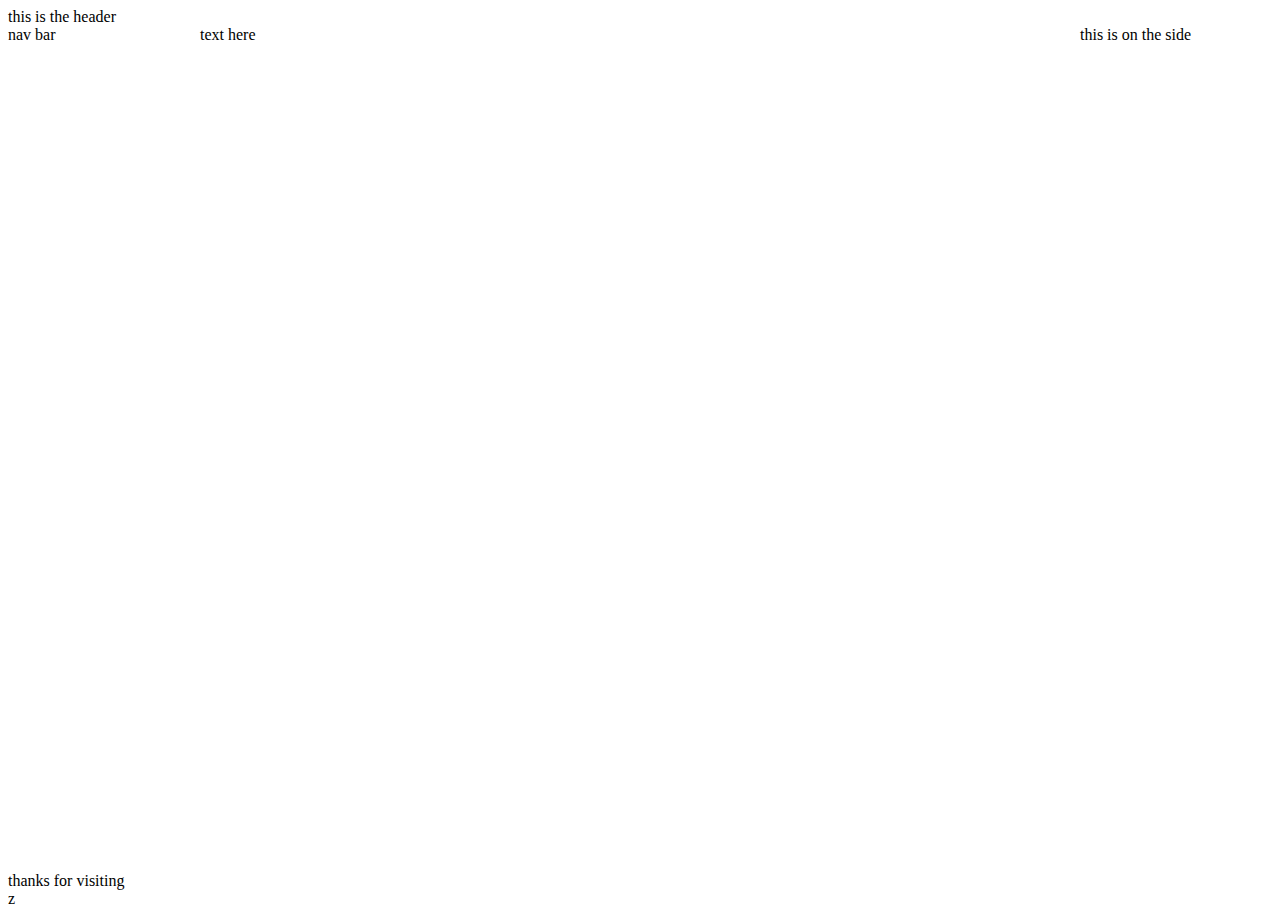
<file: layout.html>
<!DOCTYPE html>
<html lang="en">
<head>
    <meta charset="UTF-8">
    <meta http-equiv="X-UA-Compatible" content="IE=edge">
    <meta name="viewport" content="width=device-width, initial-scale=1.0">
    <title>Document</title>
    <link rel="stylesheet" href="style.css" />
</head>
<body>
  <header>this is the header</header>   
  <main> 
      <nav>nav bar</nav>
      <article>text here</article>
      <aside>this is on the side</aside>
  </main>
  <footer>thanks for visiting</footer>z
</body>
</html>
</file>
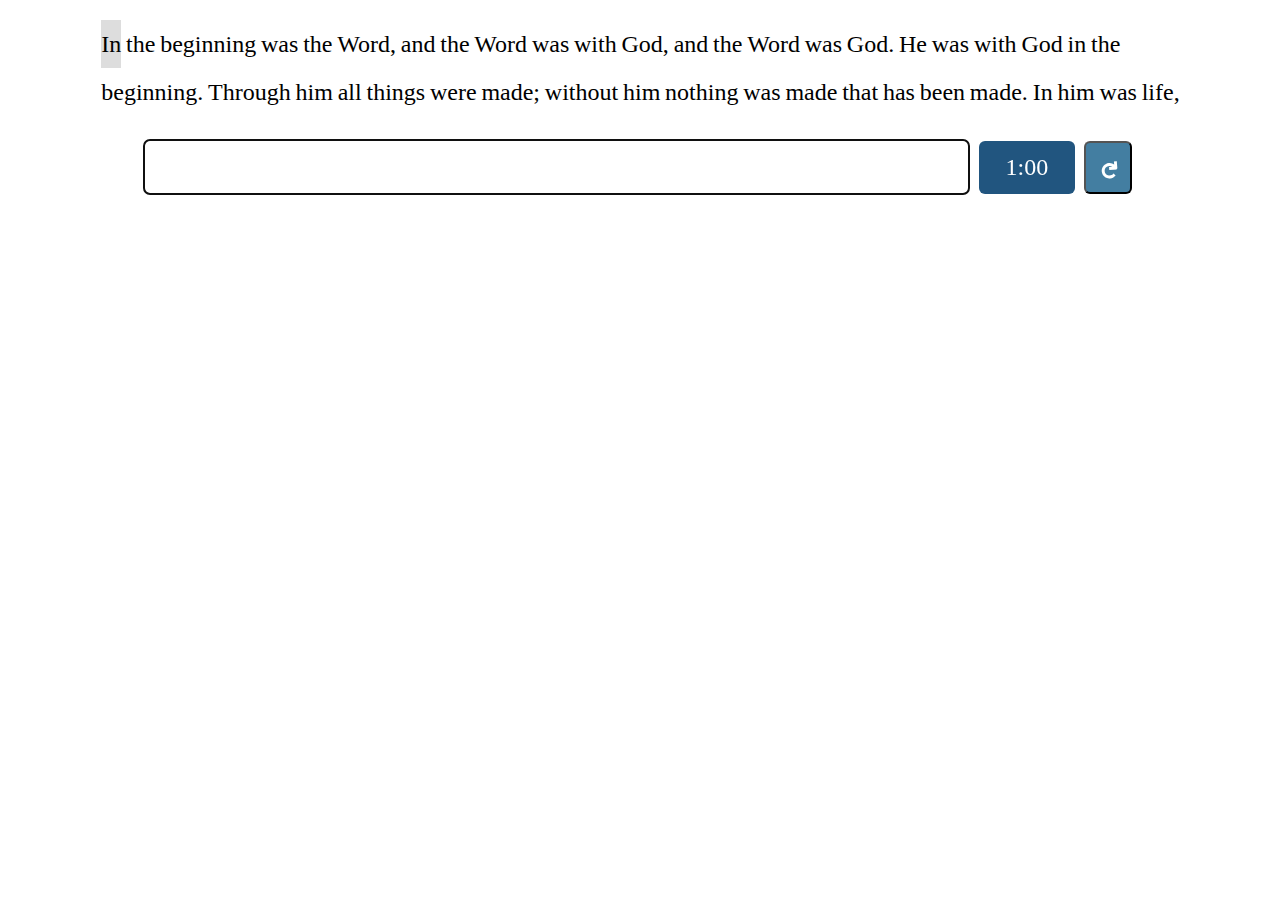
<file: typing-test.html>
<!DOCTYPE html>
<html lang="en">
<head>
    <meta charset="UTF-8">
    <meta http-equiv="X-UA-Compatible" content="IE=edge">
    <meta name="viewport" content="width=device-width, initial-scale=1.0">
    <title>Document</title>
</head>
<body>
    
        <div id="tt"></div>
        <script src="typing-test.js">
        </script>
        
        <script>
            buildTypingTest("tt");
        </script>

</body>
</html>
</file>
<file: style.css>
body {
    display: flex;
    flex-direction: column;
    min-height: 100vh;

    background-color:rgb(255, 255, 255)
}

main {
    display: flex;
    flex: 1;
}

article {
    flex: 1;
}

nav,
aside {
    /* this is the column width */
    flex: 0 0 12em;
}
</file>
